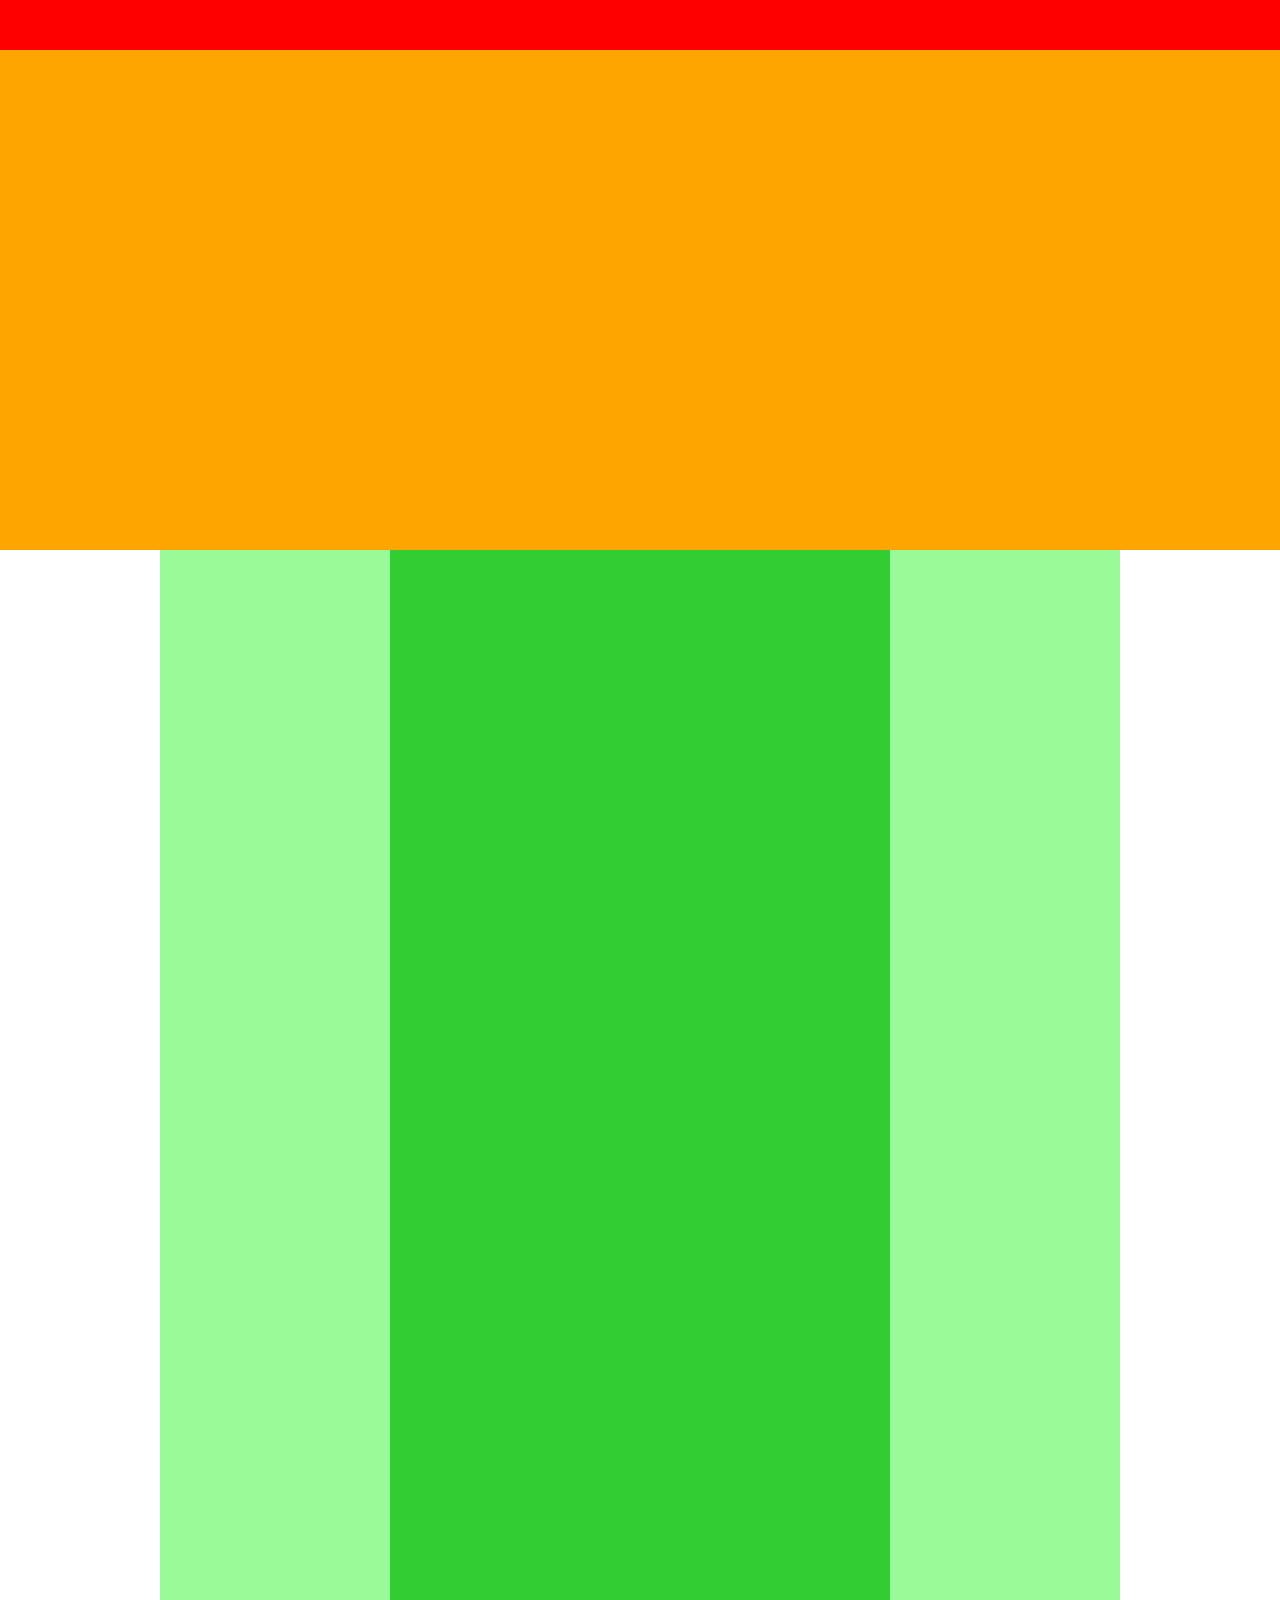
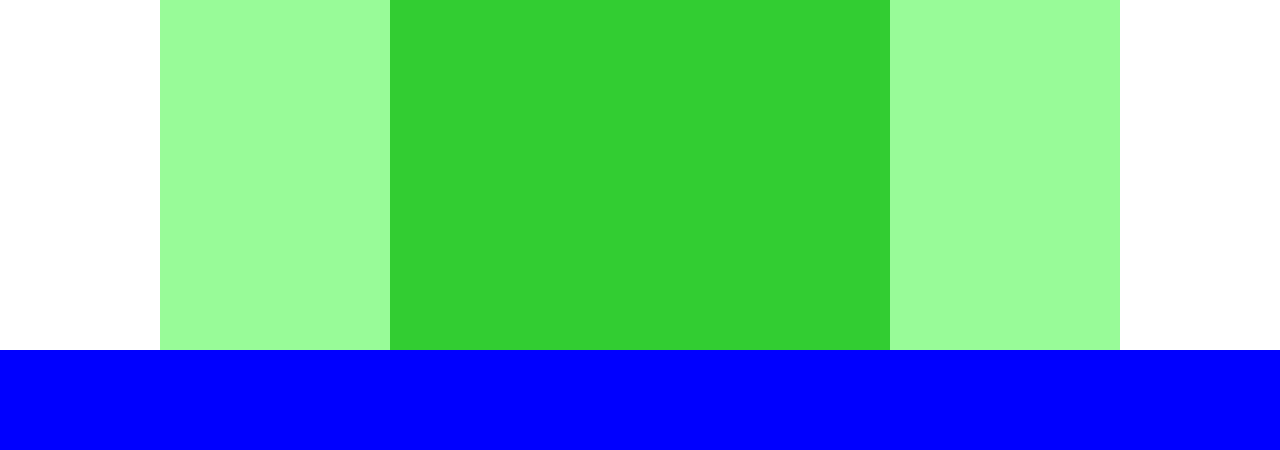
<file: ch4.html>
<!DOCTYPE html>
<html lang="ja">
  <head>
    <meta charset="UTF-8">
    <link rel="stylesheet" href="ch4.css">
    <title>演習</title>
  </head>
  
  <body>
    <div class="header"></div>
    
    <div class="main-visual"></div>
    
    <div class="main">
      <div class="sideber-left"></div>
      <div class="blog"></div>
      <div class="sideber-right"></div>
    </div>
    
    <div class="footer"></div>
  </body>
</file>
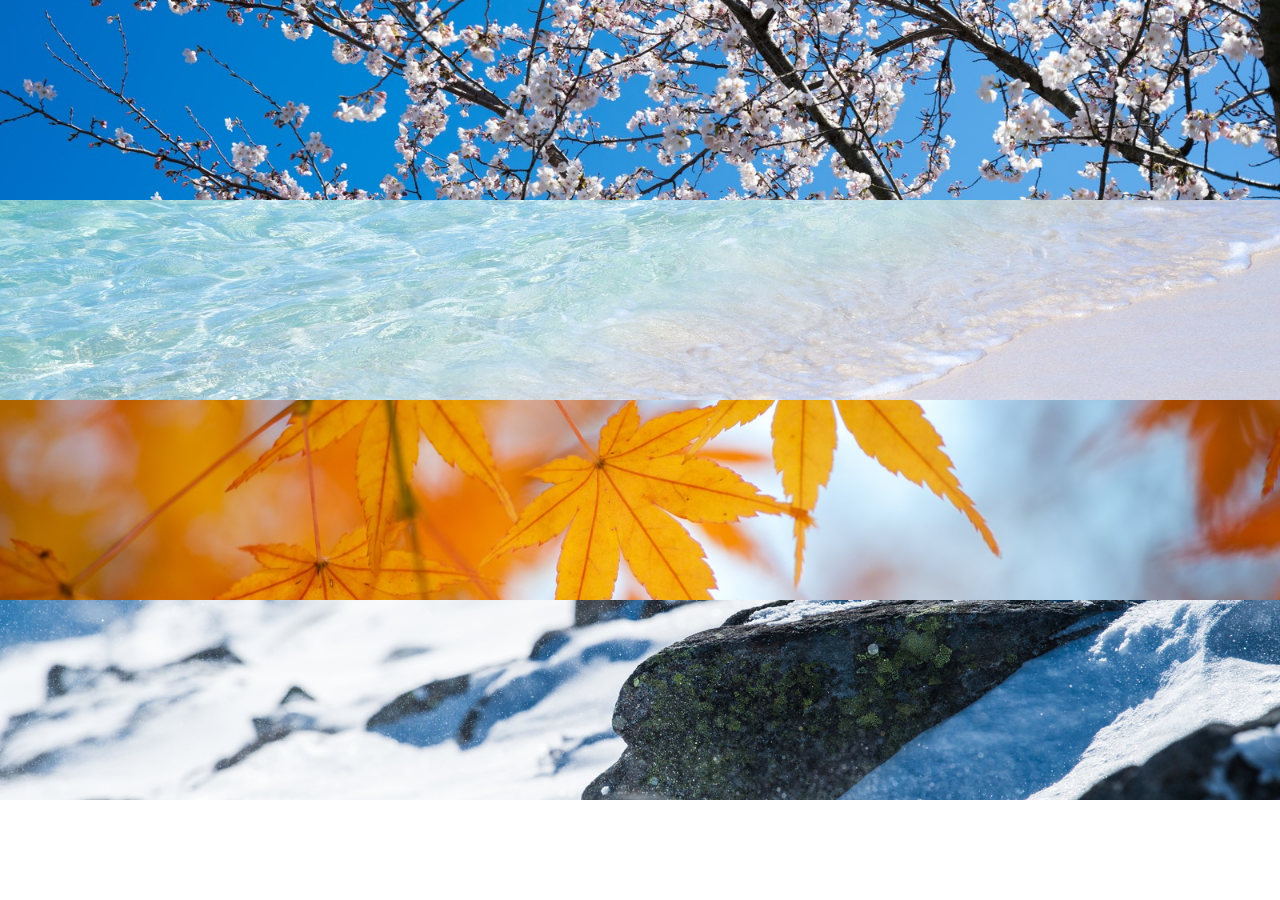
<file: ch6.html>
<!DOCTYPE html>
<html lang="ja">
  <head>
    <meta charset="UTF-8">
    <link rel="stylesheet" href="ch6.css">
    <title>演習６</title>
  </head>
  
  <body>
    <div class="box1"></div>
    <div class="box2"></div>
    <div class="box3"></div>
    <div class="box4"></div>
  </body>
</file>
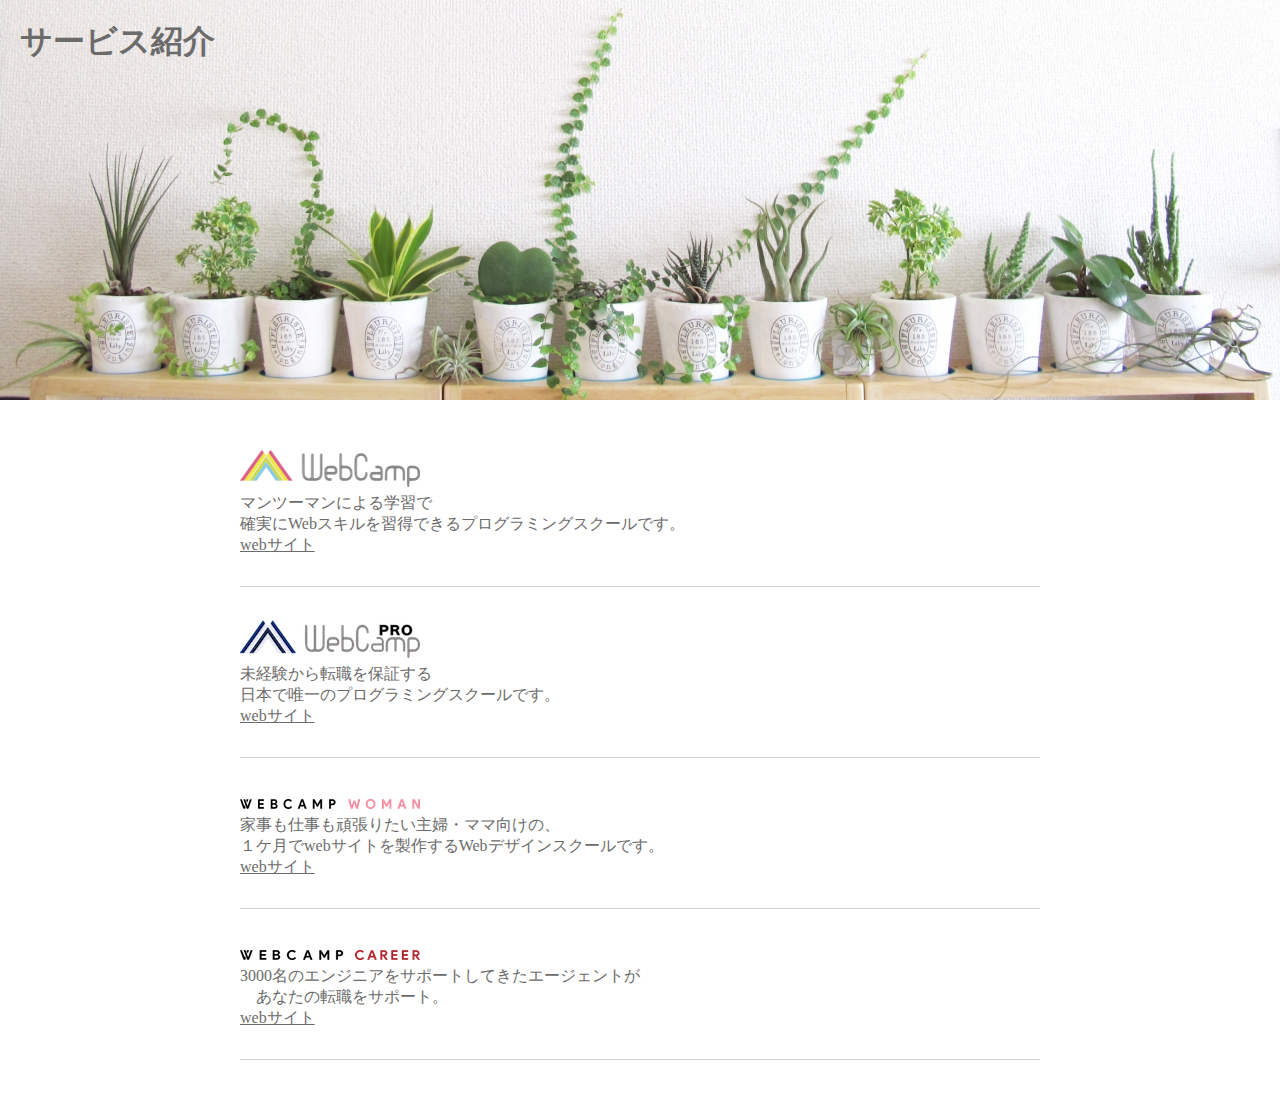
<file: ch7.html>
<!DOCTYPE html>
<html lang="ja">
  <head>
    <meta charset="UTF-8">
    <link rel="stylesheet" href="ch7.css">
    <title>演習７</title>
  </head>
  
  <body>
    <section class="main-visual">
      <h1 class="headline">サービス紹介</h1>
    </section>
    
    <main>
      <section class="service1">
        <h2>
          <img src="img/wc-logo.png">
        </h2>
        <P>
          マンツーマンによる学習で<br>
          確実にWebスキルを習得できるプログラミングスクールです。
        </P>
        <a href="https://web-camp.io/">webサイト</a>
      </section>
      <section class="service2">
         <h2>
          <img src="img/wcp-logo.png">
        </h2>
        <P>
          未経験から転職を保証する<br>
          日本で唯一のプログラミングスクールです。
        </P>
        <a href="http://web-camp.io/pro/">webサイト</a>
      </section>
      <section class="service3">
        <h2>
          <img src="img/wcw-logo.png">
        </h2>
        <P>
          家事も仕事も頑張りたい主婦・ママ向けの、<br>
          １ケ月でwebサイトを製作するWebデザインスクールです。
        </P>
        <a href="http://web-camp.io/woman/">webサイト</a>
      </section>
      <section class="service4">
         <h2>
          <img src="img/wcc-logo.png">
        </h2>
        <P>
          3000名のエンジニアをサポートしてきたエージェントが<br>
        　あなたの転職をサポート。
        </P>
        <a href="http://web-camp.io/career/">webサイト</a>
      </section>
    </main>
  </body>
</html>
</file>
<file: ch4.css>
* {
  margin: 0;
  padding: 0;
  box-sizing: border-box;
}

.header {
  width: 100%;
  height: 50px;
  background-color: red;
}

.main-visual {
  width: 100%;
  height: 500px;
  background-color: orange;
}

.main {
  width: 960px;
  margin: 0 auto;
  display: flex;
  justify-content: center;
}


.sideber-left {
  width: 230px;
  height: 1400px;
  background-color: palegreen;
}

.blog {
  width: 500px;
  height: 1400px;
  background-color: limegreen;
}

.sideber-right {
  width: 230px;
  height: 1400px;
  background-color: palegreen;
}

.footer {
  width: 100%;
  height: 100px;
  background-color: blue;
}
</file>
<file: ch6.css>
* {
  margin: 0;
  padding: 0;
  box-sizing: border-box;
  color: #6c6b6b;
}

.box1 {
  height: 200px;
  background-image: url(img/box1.jpg);
  background-size: cover;
  background-position: center;
  
}

.box2 {
  height: 200px;
  background-image: url(img/box2.jpg);
  background-size: cover;
  background-position: center;
  
}

.box3 {
  height: 200px;
  background-image: url(img/box3.jpg);
  background-size: cover;
  background-position: center;
  
}

.box4 {
  height: 200px;
  background-image: url(img/box4.jpg);
  background-size: cover;
  background-position: center;
  
}
</file>
<file: ch7.css>
* {
  margin: 0;
  padding: 0;
  box-sizing: border-box;
  color: #6c6b6b;
}

.main-visual {
  width: 100%;
  height: 400px;
  background-image: url(img/mv.jpg);
  background-size: cover;
  background-position: bottom;
}

.headline {
  padding: 20px;
}

main {
  width: 800px;
  margin:50px auto;
}

.service1 {
  margin-bottom: 30px;
  border-bottom: 1px solid #d1d1d1;
  padding-bottom: 30px;
}

.service2 {
  margin-bottom: 30px;
  border-bottom: 1px solid #d1d1d1;
  padding-bottom: 30px;
}

.service3 {
  margin-bottom: 30px;
  border-bottom: 1px solid #d1d1d1;
  padding-bottom: 30px;
}

.service4 {
  margin-bottom: 30px;
  border-bottom: 1px solid #d1d1d1;
  padding-bottom: 30px;
}
</file>
